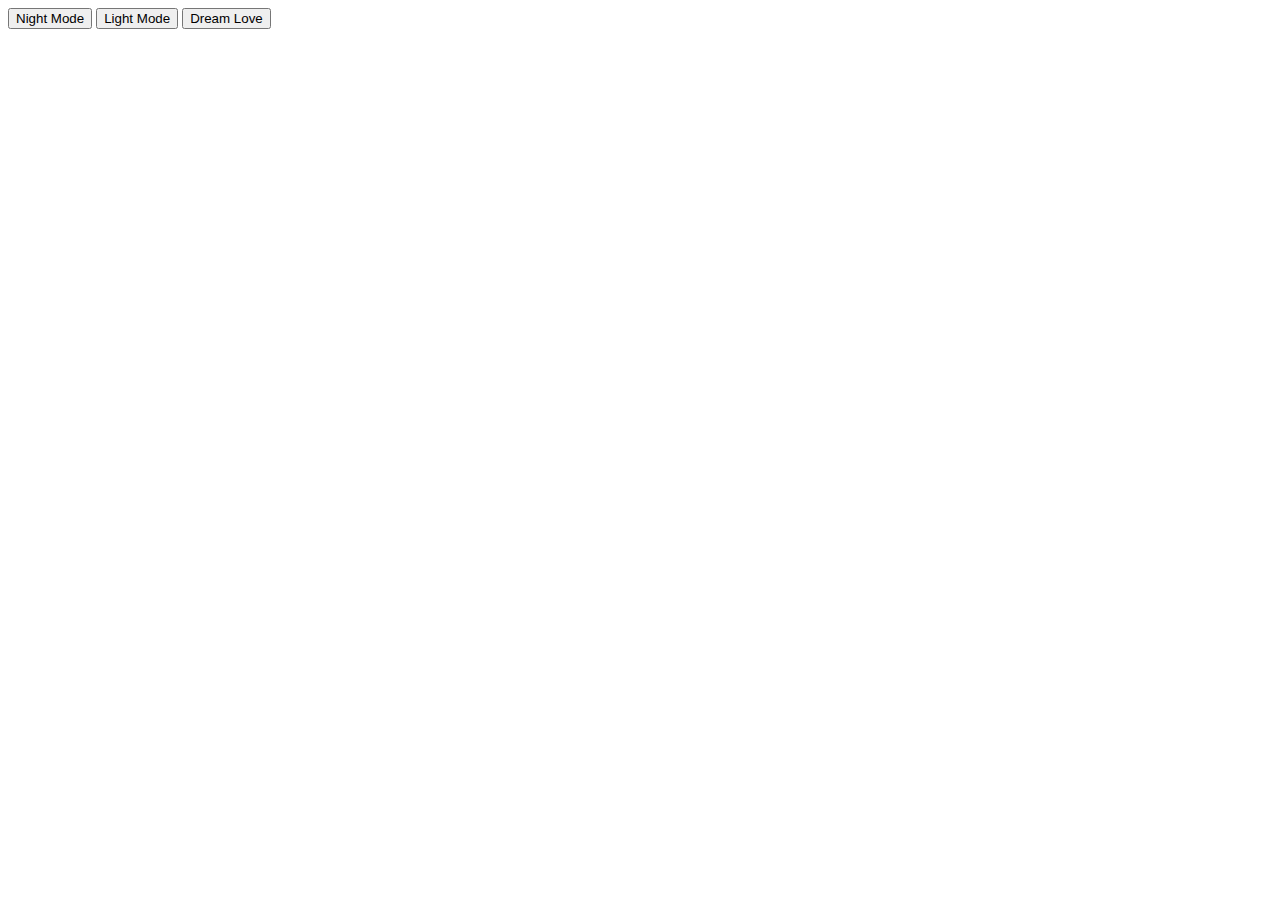
<file: 02/index.html>
<!DOCTYPE html>
<html lang="en">
<head>
    <meta charset="UTF-8">
    <meta name="viewport" content="width=device-width, initial-scale=1.0">
    <title>Learning js behaviour 02</title>
</head>
<body>

<button id="nightColorBtn">Night Mode</button> <button id="lightColorBtn">Light Mode</button>
<button id="dreamlove">Dream Love</button>

<script src="js/script.js"></script>
</body>
</html>
</file>
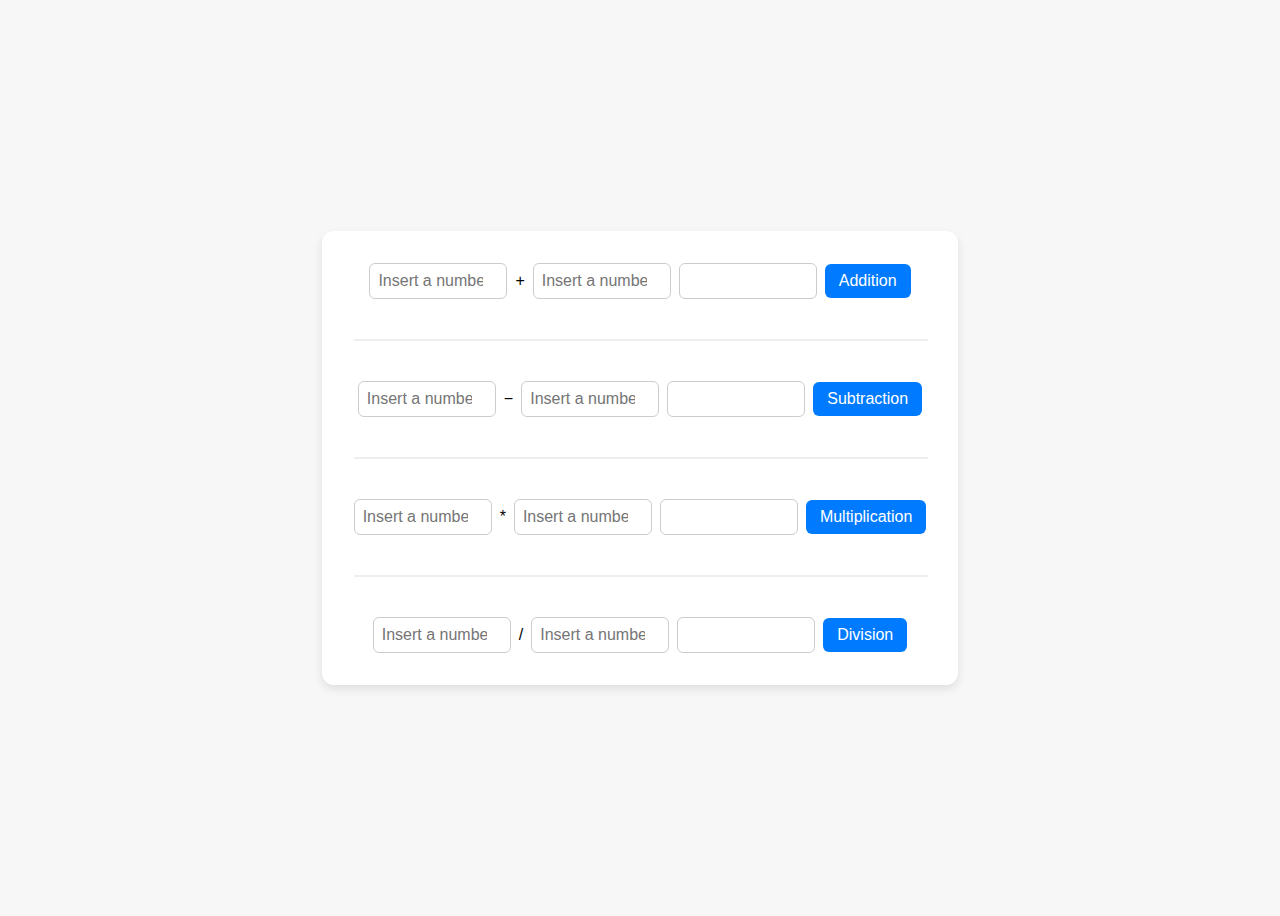
<file: 04/index.html>
<!DOCTYPE html>
<html lang="en">
  <head>
    <meta charset="UTF-8" />
    <meta name="viewport" content="width=device-width, initial-scale=1.0" />
    <title>Learning JS Behaviour 4</title>
    <link rel="stylesheet" href="css/style.css" />
  </head>
  <body>
    <div class="container">
      <div class="calc-group">
        <input
          type="number"
          id="number1"
          placeholder="Insert a number"
          min="1"
          max="1000"
        />
        <span>+</span>
        <input
          type="number"
          id="number2"
          placeholder="Insert a number"
          min="1"
          max="1000"
        />
        <input type="text" id="resultAddition" readonly />
        <button id="addNumbersBtn">Addition</button>
      </div>

      <hr />

      <div class="calc-group">
        <input
          type="number"
          id="number3"
          placeholder="Insert a number"
          min="1"
          max="1000"
        />
        <span>−</span>
        <input
          type="number"
          id="number4"
          placeholder="Insert a number"
          min="1"
          max="1000"
        />
        <input type="text" id="resultSubstraction" readonly />
        <button id="substractNumbersBtn">Subtraction</button>
      </div>

      <hr />

      <div class="calc-group">
        <input
          type="number"
          id="number5"
          placeholder="Insert a number"
          min="1"
          max="1000"
        />
        <span>*</span>
        <input
          type="number"
          id="number6"
          placeholder="Insert a number"
          min="1"
          max="1000"
        />
        <input type="text" id="resultMultiplication" readonly />
        <button id="multiplyNumbersBtn">Multiplication</button>
      </div>

      <hr />

      <div class="calc-group">
        <input
          type="number"
          id="number7"
          placeholder="Insert a number"
          min="1"
          max="1000"
        />
        <span>/</span>
        <input
          type="number"
          id="number8"
          placeholder="Insert a number"
          min="1"
          max="1000"
        />
        <input type="text" id="resultDivision" readonly />
        <button id="divideNumbersBtn">Division</button>
      </div>
    </div>

    <script src="js/script.js"></script>
  </body>
</html>
</file>
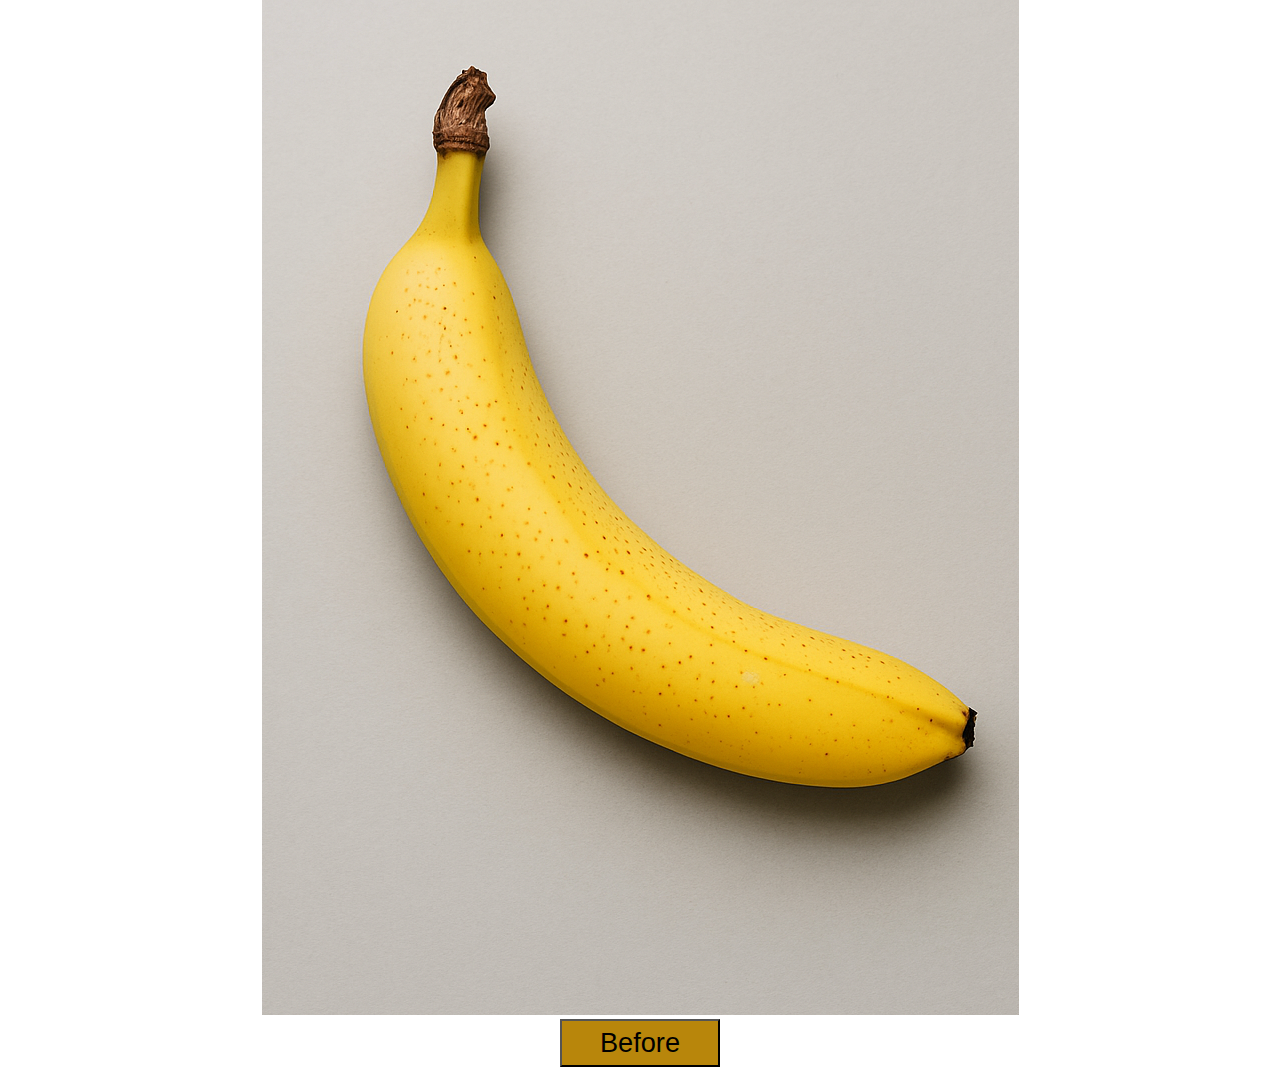
<file: 05/index.html>
<!DOCTYPE html>
<html lang="en">
<head>
    <meta charset="UTF-8">
    <meta name="viewport" content="width=device-width, initial-scale=1.0">
    <title>Learning JS Behaviour 5</title>
    <link rel="stylesheet" href="css/style.css">
</head>
<body>

    <div class="container">
        <div>
            <img src="img/before.png" alt="after image" id="imagePlaceholder">
        </div>

        <div>
            <button type="button" id="changeImage">Before</button>
        </div>

    </div>

    <script src="js/script.js"></script>
</body>
</html>
</file>
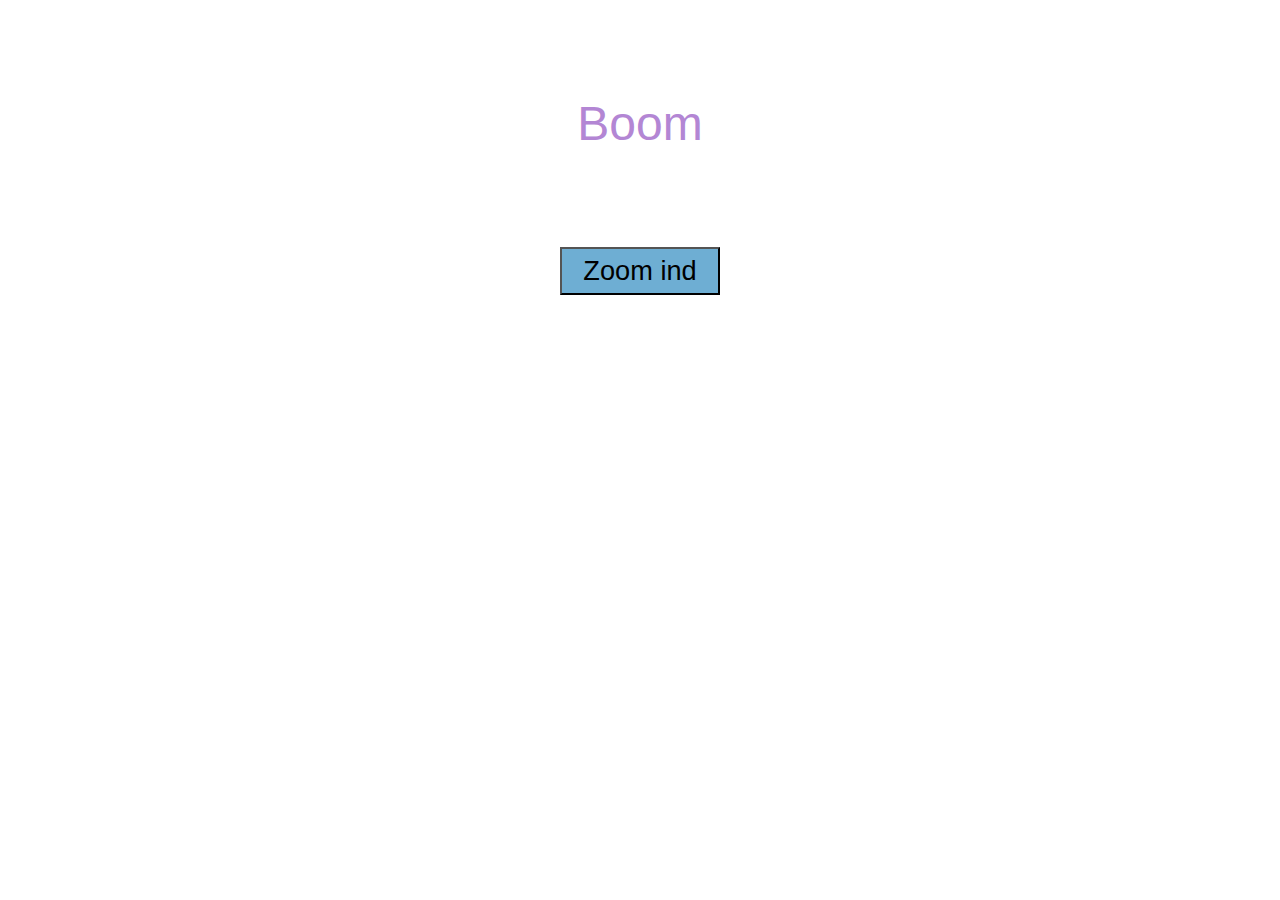
<file: 06/index.html>
<!DOCTYPE html>
<html lang="en">
<head>
    <meta charset="UTF-8">
    <meta name="viewport" content="width=device-width, initial-scale=1.0">
    <title>Learning JS Behaviour 6</title>
    <link rel="stylesheet" href="css/style.css">
</head>
<body>

    <div class="container">
        <p id="word">Boom</p>
        <div>
            <button type="button" id="zoomBtn">Zoom ind</button>
        </div>

    </div>

    <script src="js/script.js"></script>
</body>
</html>
</file>
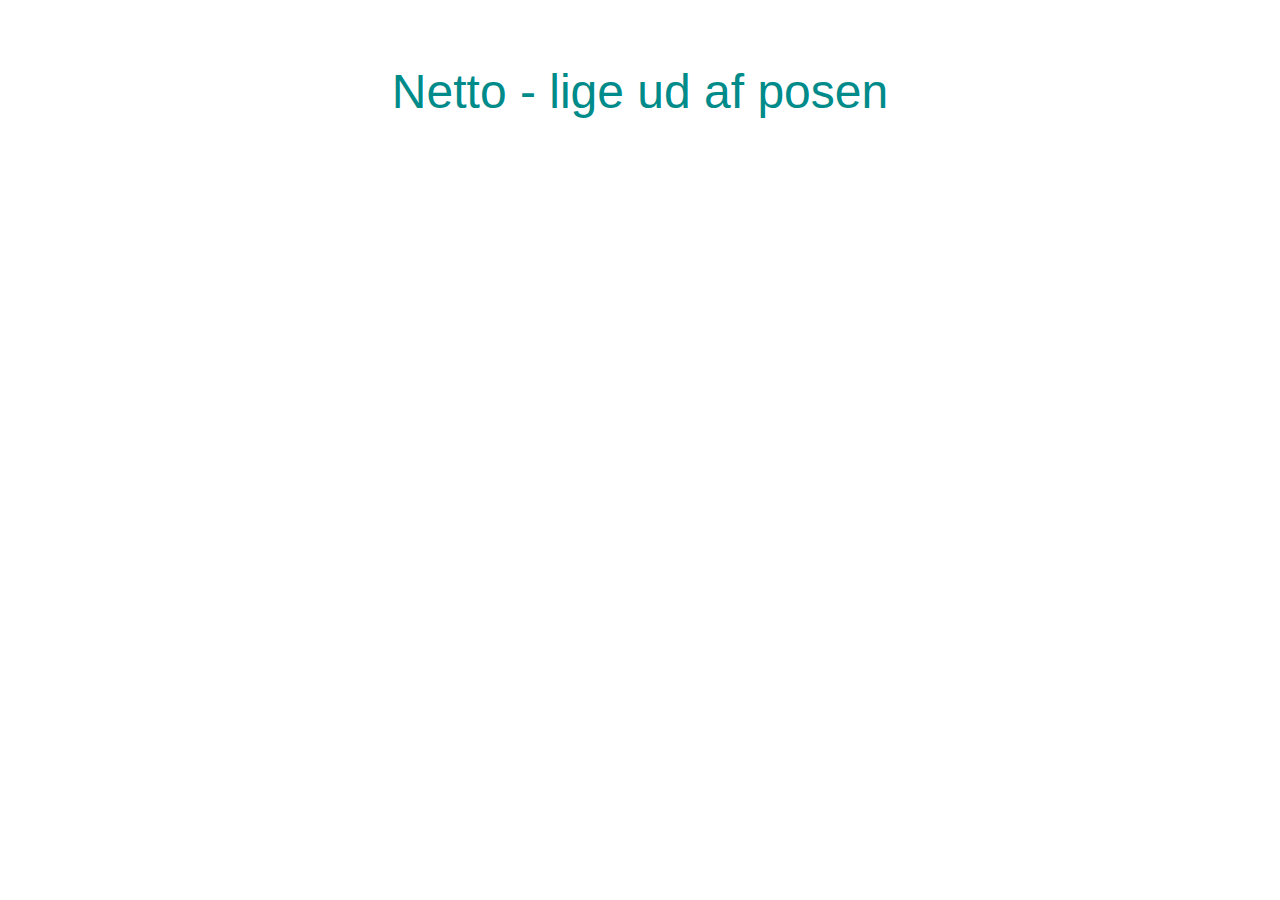
<file: 07/index.html>
<!DOCTYPE html>
<html lang="en">
<head>
    <meta charset="UTF-8">
    <meta name="viewport" content="width=device-width, initial-scale=1.0">
    <title>Learning JS Behaviour 7</title>
    <link rel="stylesheet" href="css/style.css">
</head>
<body>

    <div class="container">
        <p id="word">Netto - lige ud af posen</p>
    </div>

    <script src="js/script.js"></script>
</body>
</html>
</file>
<file: 04/css/style.css>
/* Centrér hele indholdet på siden */
body {
  display: flex;
  justify-content: center;
  align-items: center;
  min-height: 100vh;
  background-color: #f7f7f7;
  font-family: Arial, sans-serif;
}

/* En container til alle regnestykker */
.container {
  display: flex;
  flex-direction: column;
  align-items: center;
  gap: 2rem;
  background: white;
  padding: 2rem;
  border-radius: 12px;
  box-shadow: 0 4px 10px rgba(0, 0, 0, 0.1);
}

/* Hver "gruppe" af inputs og knap */
.calc-group {
  display: flex;
  align-items: center;
  gap: 0.5rem;
  flex-wrap: wrap;
  justify-content: center;
}

/* Inputfelter og knapper */
input[type="number"],
input[type="text"] {
  width: 120px;
  padding: 8px;
  border: 1px solid #ccc;
  border-radius: 6px;
  text-align: center;
  font-size: 1rem;
}

button {
  padding: 8px 14px;
  border: none;
  border-radius: 6px;
  background-color: #007bff;
  color: white;
  font-size: 1rem;
  cursor: pointer;
  transition: background-color 0.2s;
}

button:hover {
  background-color: #0056b3;
}

/* Separator */
hr {
  width: 100%;
  border: 1px solid #eee;
}
</file>
<file: 05/css/style.css>
* {
    margin: 0;
    padding: 0;
    box-sizing: border-box;
}

body {
  font-family: 'Segoe UI', Tahoma, Geneva, Verdana, sans-serif;
}

.container {
    display: flex;
    flex-direction: column;
    justify-content: center;
    align-items: center;
}

#word {
    margin: 4rem 0;
    padding: 2rem 0;
    font-size: 3rem;
    color: darkcyan
}

#changeImage {
  width: 10rem;
  height: 3rem;
  background-color: darkgoldenrod;
  font-size: 1.7rem;
  font-family: 'Lucida Sans', 'Lucida Sans Regular', 'Lucida Grande', 'Lucida Sans Unicode', Geneva, Verdana, sans-serif;
}

.bounce { animation: bounce 0.6s; }
  @keyframes bounce {
    0%,100%{transform:translateY(0)}50%{transform:translateY(-10px)}
  }

.shake {
  animation: shake 0.4s;
}

@keyframes shake {
  0%, 100% { transform: translateX(0); }
  20%, 60% { transform: translateX(-8px); }
  40%, 80% { transform: translateX(8px); }
}

.spin {
  animation: spin 0.6s ease-in-out;
}

@keyframes spin {
  0%   { transform: rotate(0deg); }
  100% { transform: rotate(360deg); }
}


.fade {
  animation: fade 8s;
}

@keyframes fade {
  0% { opacity: 0; transform: scale(0.9); }
  50% { opacity: 1; transform: scale(1.05); }
  100% { opacity: 1; transform: scale(1); }
}
</file>
<file: 06/css/style.css>
* {
    margin: 0;
    padding: 0;
    box-sizing: border-box;
}

body {
  font-family: 'Segoe UI', Tahoma, Geneva, Verdana, sans-serif;
}

.container {
    display: flex;
    flex-direction: column;
    justify-content: center;
    align-items: center;
}

#word {
    margin: 4rem 0;
    padding: 2rem 0;
    font-size: 3rem;
    color: rgb(179, 134, 212)
}

#zoomBtn {
  width: 10rem;
  height: 3rem;
  background-color: rgb(110, 174, 211);
  font-size: 1.7rem;
  font-family: 'Lucida Sans', 'Lucida Sans Regular', 'Lucida Grande', 'Lucida Sans Unicode', Geneva, Verdana, sans-serif;
}

.bounce { animation: bounce 0.6s; }
  @keyframes bounce {
    0%,100%{transform:translateY(0)}50%{transform:translateY(-10px)}
  }

.shake {
  animation: shake 0.4s;
}

@keyframes shake {
  0%, 100% { transform: translateX(0); }
  20%, 60% { transform: translateX(-8px); }
  40%, 80% { transform: translateX(8px); }
}

.spin {
  animation: spin 0.6s ease-in-out;
}

@keyframes spin {
  0%   { transform: rotate(0deg); }
  100% { transform: rotate(360deg); }
}


.fade {
  animation: fade 8s;
}

@keyframes fade {
  0% { opacity: 0; transform: scale(0.9); }
  50% { opacity: 1; transform: scale(1.05); }
  100% { opacity: 1; transform: scale(1); }
}
</file>
<file: 07/css/style.css>
* {
    margin: 0;
    padding: 0;
    box-sizing: border-box;
}

body {
  font-family: 'Segoe UI', Tahoma, Geneva, Verdana, sans-serif;
}

.container {
    display: flex;
    flex-direction: row;
    justify-content: center;
    align-items: center;
}

#word {
    margin-top: 4rem;
    font-size: 3rem;
    color: darkcyan
}


.bounce { animation: bounce 0.6s; }
  @keyframes bounce {
    0%,100%{transform:translateY(0)}50%{transform:translateY(-10px)}
  }

.shake {
  animation: shake 0.4s;
}

@keyframes shake {
  0%, 100% { transform: translateX(0); }
  20%, 60% { transform: translateX(-8px); }
  40%, 80% { transform: translateX(8px); }
}

.spin {
  animation: spin 0.6s ease-in-out;
}

@keyframes spin {
  0%   { transform: rotate(0deg); }
  100% { transform: rotate(360deg); }
}


.fade {
  animation: fade 8s;
}

@keyframes fade {
  0% { opacity: 0; transform: scale(0.9); }
  50% { opacity: 1; transform: scale(1.05); }
  100% { opacity: 1; transform: scale(1); }
}
</file>
